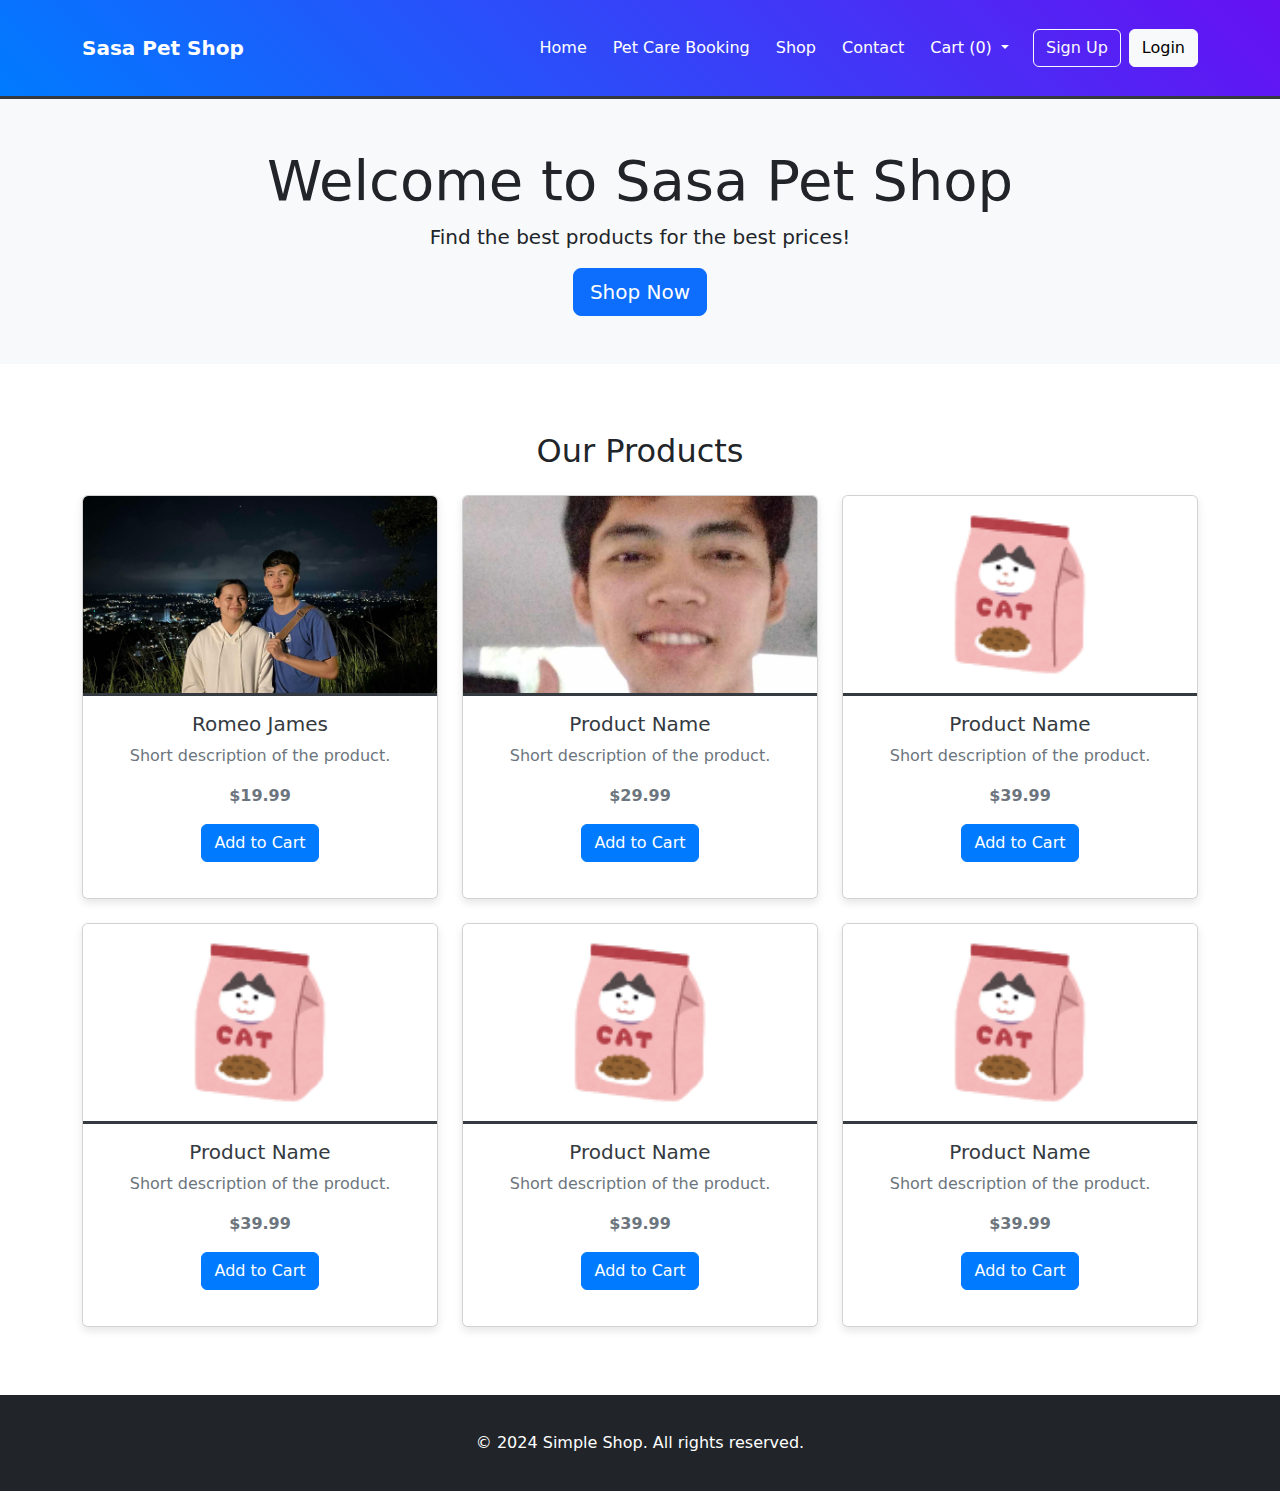
<file: index.html>
<!DOCTYPE html>
<html lang="en">

<head>
    <meta charset="UTF-8">
    <meta name="viewport" content="width=device-width, initial-scale=1.0">
    <title>Sasa Pet Shop</title>
    <link href="https://cdn.jsdelivr.net/npm/bootstrap@5.3.1/dist/css/bootstrap.min.css" rel="stylesheet">
    <link rel="stylesheet" href="styles.css">
    <link href="https://cdn.jsdelivr.net/npm/bootstrap@5.3.0/dist/css/bootstrap.min.css" rel="stylesheet">
</head>
</head>

<body>
    <!-- Navbar with Cart -->
    <nav class="navbar navbar-expand-lg navbar-dark bg-dark">
        <div class="container">
            <a class="navbar-brand" href="#">Sasa Pet Shop</a>
            <button class="navbar-toggler" type="button" data-bs-toggle="collapse" data-bs-target="#navbarNav" aria-controls="navbarNav" aria-expanded="false" aria-label="Toggle navigation">
                <span class="navbar-toggler-icon"></span>
            </button>
            <div class="collapse navbar-collapse" id="navbarNav">
                <ul class="navbar-nav ms-auto">
                    <li class="nav-item">
                        <a class="nav-link active" href="#">Home</a>
                    </li>
                    <li class="nav-item">
                        <a class="nav-link active" href="booking.html">Pet Care Booking</a>
                    </li>
                    <li class="nav-item">
                        <a class="nav-link" href="shop.html">Shop</a>
                    </li>
                    <li class="nav-item">
                        <a class="nav-link" href="#">Contact</a>
                    </li>
                    <!-- Cart Dropdown -->
                    <li class="nav-item dropdown">
                        <a class="nav-link dropdown-toggle" href="#" id="cartDropdown" role="button" data-bs-toggle="dropdown" aria-expanded="false">
                            Cart (<span id="cart-count">0</span>)
                        </a>
                        <ul class="dropdown-menu dropdown-menu-end p-3" aria-labelledby="cartDropdown" style="min-width: 300px;">
                            <div id="cart-items" class="list-group mb-3">
                                <!-- Cart items will be dynamically injected here -->
                            </div>
                            <div class="d-flex justify-content-between align-items-center">
                                <strong>Total:</strong>
                                <span id="cart-total">$0.00</span>
                            </div>
                            <button class="btn btn-primary btn-block mt-3 w-100" onclick="purchaseItems()">Purchase</button>
                        </ul>
                    </li>
                </ul>
                <a href="#" class="btn btn-outline-light ms-3">Sign Up</a>
                <a href="#" class="btn btn-light ms-2">Login</a>
            </div>
        </div>
    </nav>

    <!-- Hero Section -->
    <div class="container-fluid bg-light text-center py-5">
        <h1 class="display-4">Welcome to Sasa Pet Shop</h1>
        <p class="lead">Find the best products for the best prices!</p>
        <a href="/shop.html" class="btn btn-primary btn-lg">Shop Now</a>
    </div>
    <!-- Products Section -->
    <div id="shop" class="container my-5">
        <h2 class="text-center mb-4">Our Products</h2>
        <div class="row row-cols-1 row-cols-md-3 g-4">
            <!-- Product 1 -->
            <div class="col">
                <div class="card h-100">
                    <img src="/images/452915330_866298365383360_1211151626913878848_n.jpg" class="card-img-top" alt="Product Image">
                    <div class="card-body">
                        <h5 class="card-title">Romeo James</h5>
                        <p class="card-text">Short description of the product.</p>
                        <p class="card-text"><strong>$19.99</strong></p>
                        <button class="btn btn-primary add-to-cart-btn" data-product-id="1">Add to Cart</button>
                    </div>
                </div>
            </div>

            <!-- Product 2 -->
            <div class="col">
                <div class="card h-100">
                    <img src="/images/457624846_8339180502792359_3178178147481990052_n.jpg" class="card-img-top" alt="Product Image">
                    <div class="card-body">
                        <h5 class="card-title">Product Name</h5>
                        <p class="card-text">Short description of the product.</p>
                        <p class="card-text"><strong>$29.99</strong></p>
                        <button class="btn btn-primary add-to-cart-btn" data-product-id="2">Add to Cart</button>
                    </div>
                </div>
            </div>

            <!-- Product 3 -->
            <div class="col">
                <div class="card h-100">
                    <img src="/images/product/product 3.png" class="card-img-top" alt="Product Image">
                    <div class="card-body">
                        <h5 class="card-title">Product Name</h5>
                        <p class="card-text">Short description of the product.</p>
                        <p class="card-text"><strong>$39.99</strong></p>
                        <button class="btn btn-primary add-to-cart-btn" data-product-id="3">Add to Cart</button>
                    </div>
                </div>
            </div>
            <div class="col">
                <div class="card h-100">
                    <img src="/images/product/product 3.png" class="card-img-top" alt="Product Image">
                    <div class="card-body">
                        <h5 class="card-title">Product Name</h5>
                        <p class="card-text">Short description of the product.</p>
                        <p class="card-text"><strong>$39.99</strong></p>
                        <button class="btn btn-primary add-to-cart-btn" data-product-id="3">Add to Cart</button>
                    </div>
                </div>
            </div>
            <div class="col">
                <div class="card h-100">
                    <img src="/images/product/product 3.png" class="card-img-top" alt="Product Image">
                    <div class="card-body">
                        <h5 class="card-title">Product Name</h5>
                        <p class="card-text">Short description of the product.</p>
                        <p class="card-text"><strong>$39.99</strong></p>
                        <button class="btn btn-primary add-to-cart-btn" data-product-id="3">Add to Cart</button>
                    </div>
                </div>
            </div>
            <div class="col">
                <div class="card h-100">
                    <img src="/images/product/product 3.png" class="card-img-top" alt="Product Image">
                    <div class="card-body">
                        <h5 class="card-title">Product Name</h5>
                        <p class="card-text">Short description of the product.</p>
                        <p class="card-text"><strong>$39.99</strong></p>
                        <button class="btn btn-primary add-to-cart-btn" data-product-id="3">Add to Cart</button>
                    </div>
                </div>
            </div>
        </div>
    </div>
        <!-- Footer -->
        <footer class="bg-dark text-white text-center py-3">
            <div class="container">
                <p>&copy; 2024 Simple Shop. All rights reserved.</p>
            </div>
        </footer>


    <!-- Include Bootstrap JS -->
    <script src="https://cdn.jsdelivr.net/npm/bootstrap@5.3.1/dist/js/bootstrap.bundle.min.js"></script>
    <!-- Include Custom JS -->
    <script src="scripts.js"></script>
</body>

</html>
</file>
<file: styles.css>
/* General Styling */
body {
    font-family: 'Arial', sans-serif;
    background-color: #f8f9fa;
}

/* Navbar Customization */
.navbar {
    background: linear-gradient(45deg, #007bff, #6610f2);
    border-bottom: 3px solid #343a40;
}

.navbar-brand {
    font-size: 1.5rem;
    font-weight: bold;
    color: #ffffff;
}

.navbar-nav .nav-link {
    color: #ffffff !important;
    margin-left: 10px;
}

.navbar-nav .nav-link:hover {
    color: #ffc107 !important;
}

/* Cart Dropdown */
.dropdown-menu {
    max-height: 400px; /* Limit height of dropdown */
    overflow-y: auto; /* Add scroll if too many items */
}

.list-group-item {
    border: none; /* Remove border */
    padding: 10px; /* Custom padding */
}

.list-group-item img {
    margin-right: 10px; /* Space between image and text */
    border-radius: 5px; /* Rounded corners for images */
}

/* Product Cards */
.card {
    border: none;
    border-radius: 12px;
    overflow: hidden;
    box-shadow: 0 4px 8px rgba(0, 0, 0, 0.1);
    transition: transform 0.3s ease, box-shadow 0.3s ease;
}

.card:hover {
    transform: translateY(-10px);
    box-shadow: 0 12px 24px rgba(0, 0, 0, 0.15);
}

.card img {
    height: 200px;
    object-fit: cover;
    border-bottom: 3px solid #343a40;
}

.card .card-body {
    background-color: #ffffff;
    text-align: center;
}

.card .card-title {
    font-size: 1.25rem;
    color: #343a40;
}

.card .card-text {
    color: #6c757d;
}

.card .btn-primary {
    background-color: #007bff;
    border-color: #007bff;
}

.card .btn-primary:hover {
    background-color: #0056b3;
    border-color: #0056b3;
}

/* Footer */
footer {
    background-color: #343a40;
    color: #ffffff;
}

footer p {
    margin: 0;
}

/* Button Styles */
.btn-block {
    border-radius: 5px; /* Rounded corners for buttons */
}

/* Utility Classes */
.text-center {
    text-align: center;
}

.py-3, .py-5 {
    padding-top: 1rem !important;
    padding-bottom: 1rem !important;
}

/* General Styles */
body {
    font-family: Arial, sans-serif;
    background-color: #f9f9f9;
    color: #333;
}

.container {
    max-width: 800px;
    margin: auto;
}

/* Navbar Styles */
.navbar {
    background-color: #4CAF50; /* Green */
}

.navbar .nav-link {
    color: #fff;
}

.navbar .nav-link:hover {
    color: #FFD700; /* Gold */
}

/* Header Styles */
h2 {
    color: #4CAF50; /* Green */
    margin-bottom: 20px;
}

/* Form Styles */
form {
    background-color: #fff;
    padding: 20px;
    border-radius: 8px;
    box-shadow: 0 2px 5px rgba(0, 0, 0, 0.1);
}

.form-label {
    font-weight: bold;
}

/* Button Styles */
.btn-primary {
    background-color: #4CAF50; /* Green */
    border: none;
}

.btn-primary:hover {
    background-color: #45a049; /* Darker Green */
}

/* Card Styles */
.card {
    margin-bottom: 20px;
    border: 1px solid #ddd;
    border-radius: 8px;
    overflow: hidden;
}

.card img {
    max-height: 200px;
    object-fit: cover;
}

.card-title {
    font-size: 1.25rem;
    color: #333;
}

.card-text {
    color: #666;
}

/* Media Queries */
@media (max-width: 768px) {
    .card {
        margin-bottom: 15px;
    }
    
    .btn {
        width: 100%;
    }
}

/* Booking Page Styles */
body {
    font-family: Arial, sans-serif;
    background-color: #f9f9f9;
    color: #333;
}

.container {
    max-width: 600px; /* Limit container width */
    margin: auto; /* Center the container */
    padding: 20px; /* Add padding */
}

/* Navbar Styles */
.navbar {
    background-color: #4CAF50; /* Green */
}

.navbar .nav-link {
    color: #fff;
}

.navbar .nav-link:hover {
    color: #FFD700; /* Gold */
}

/* Header Styles */
h2 {
    color: #4CAF50; /* Green */
    text-align: center; /* Center the heading */
    margin-bottom: 20px; /* Space below the heading */
}

/* Form Styles */
form {
    background-color: #fff; /* White background for form */
    padding: 20px; /* Inner padding for form */
    border-radius: 8px; /* Rounded corners */
    box-shadow: 0 2px 10px rgba(0, 0, 0, 0.1); /* Soft shadow */
}

.form-label {
    font-weight: bold; /* Bold labels */
}

/* Input and Select Styles */
input[type="text"],
input[type="email"],
input[type="date"],
input[type="time"],
select,
textarea {
    width: 100%; /* Full width inputs */
    padding: 10px; /* Inner padding */
    border: 1px solid #ccc; /* Border color */
    border-radius: 4px; /* Slightly rounded corners */
    margin-bottom: 15px; /* Space below each input */
    box-sizing: border-box; /* Include padding in width */
}

input[type="text"]:focus,
input[type="email"]:focus,
input[type="date"]:focus,
input[type="time"]:focus,
select:focus,
textarea:focus {
    border-color: #4CAF50; /* Green border on focus */
    outline: none; /* Remove outline */
}

/* Button Styles */
.btn-primary {
    background-color: #4CAF50; /* Green */
    border: none; /* Remove border */
    color: #fff; /* White text */
    padding: 10px 20px; /* Padding for button */
    border-radius: 5px; /* Rounded corners */
    cursor: pointer; /* Pointer on hover */
}

.btn-primary:hover {
    background-color: #45a049; /* Darker green on hover */
}

/* Responsive Styles */
@media (max-width: 600px) {
    .container {
        padding: 10px; /* Reduce padding on smaller screens */
    }

    .btn-primary {
        width: 100%; /* Full width button on mobile */
    }
}
</file>
